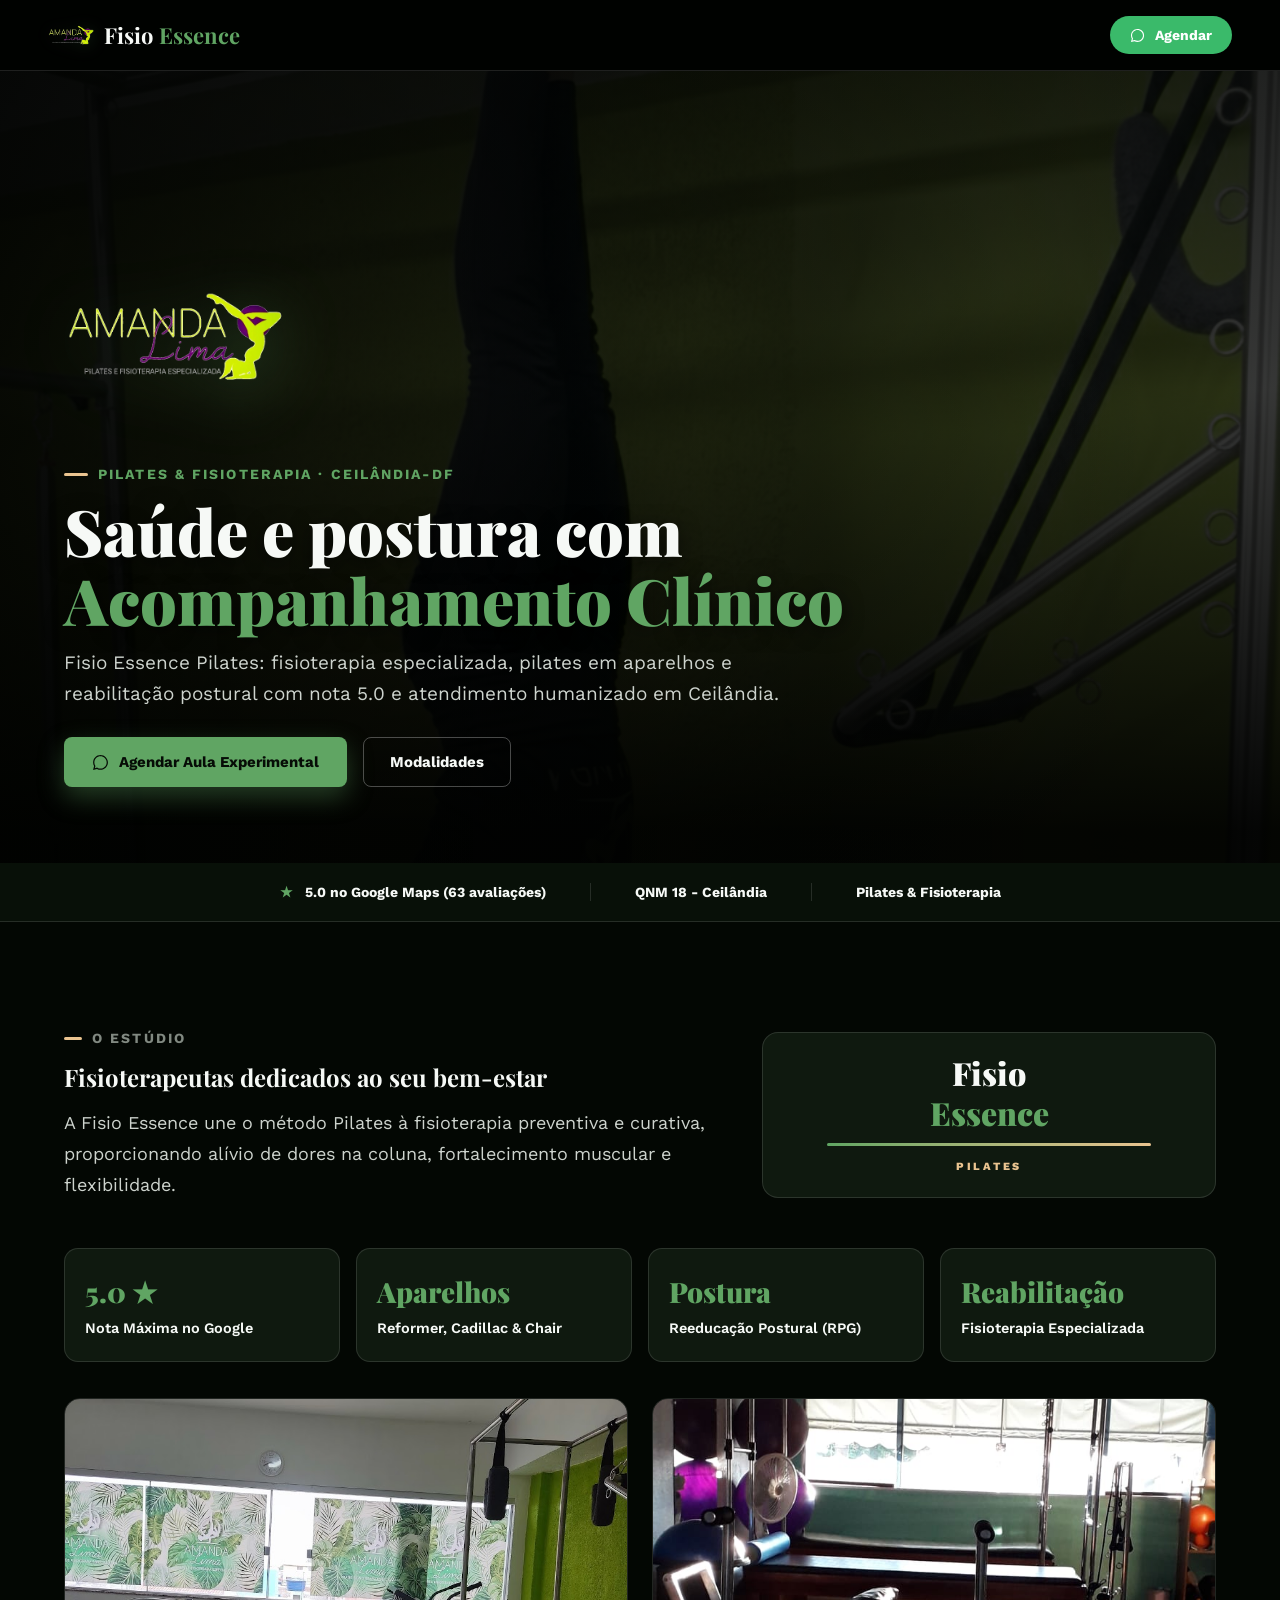
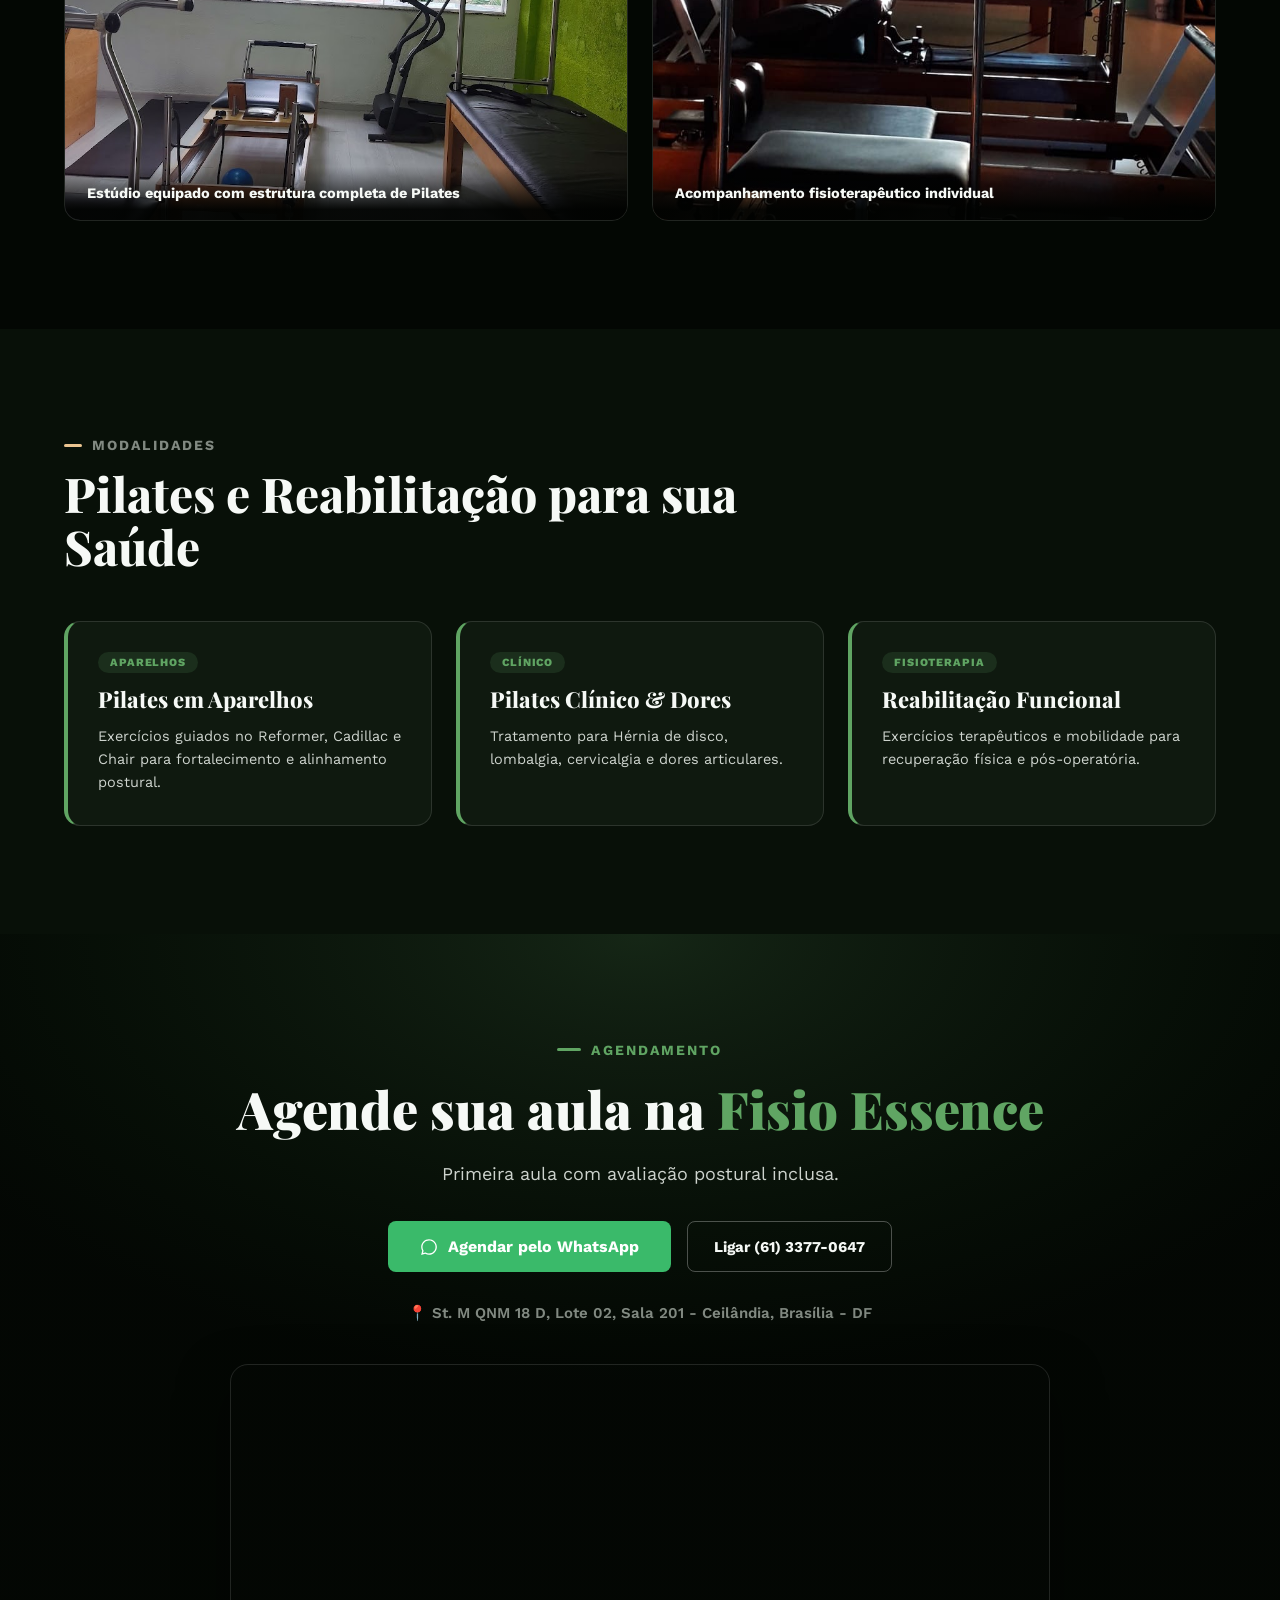
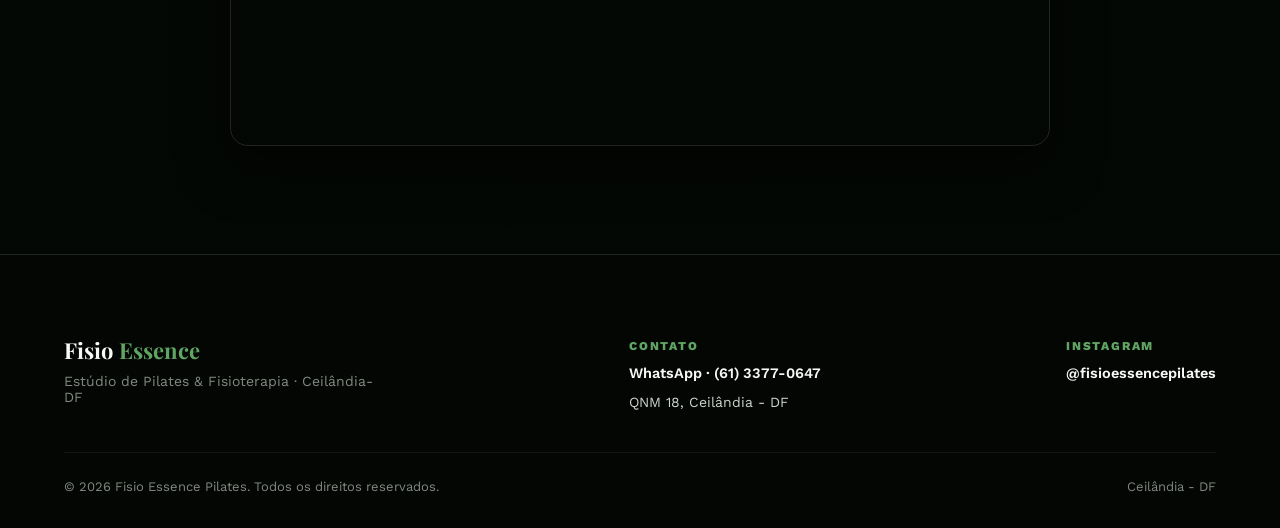
<file: index.html>
<!DOCTYPE html>
<html lang="pt-BR">
<head>
<meta charset="utf-8">
<meta name="viewport" content="width=device-width, initial-scale=1">
<title>Fisio Essence Pilates — Estúdio de Pilates em Ceilândia-DF</title>
<meta name="description" content="Fisio Essence Pilates: Pilates clínico, fisioterapia, reabilitação física e aulas em aparelhos no QNM 18 em Ceilândia-DF. Nota 5.0 com 63 avaliações.">
<link rel="preconnect" href="https://fonts.googleapis.com">
<link rel="preconnect" href="https://fonts.gstatic.com" crossorigin>
<link href="https://fonts.googleapis.com/css2?family=Playfair+Display:wght@700;800;900&family=Work+Sans:wght@400;500;600;700&display=swap" rel="stylesheet">
<link rel="stylesheet" href="style.css">
</head>
<body>

<header class="site-header">
  <div class="logo-brand-wrap">
    <img src="assets/img/logo.png" alt="Fisio Essence Pilates Logo" class="logo-brand-img">
    <div class="logo-mark"><span class="logo-w">Fisio</span><span class="logo-a">Essence</span></div>
  </div>
  <a href="https://wa.me/556133770647?text=Ol%C3%A1!%20Gostaria%20de%20agendar%20uma%20aula%20na%20Fisio%20Essence%20Pilates." class="btn btn-whatsapp" target="_blank" rel="noopener noreferrer">
    <svg width="15" height="15" viewBox="0 0 448 512" fill="none"><path d="M380.9 97.1C339 55.1 283.2 32 223.9 32c-122.4 0-222 99.6-222 222 0 39.1 10.2 77.3 29.6 111L0 480l117.7-30.9c32.4 17.7 68.9 27 106.1 27h.1c122.3 0 224.1-99.6 224.1-222 0-59.3-25.2-115-67.1-157zm-157 341.6c-33.2 0-65.7-8.9-94.1-25.7l-6.7-4-69.8 18.3L71 359.5l-4.4-7c-18.5-29.4-28.2-63.3-28.2-98.2 0-101.7 82.8-184.5 184.6-184.5 49.3 0 95.6 19.2 130.4 54.1 34.8 34.9 56.2 81.2 56.1 130.5 0 101.8-84.9 184.6-186.6 184.6z" fill="#fff"/></svg>
    Agendar
  </a>
</header>

<section class="hero">
  <img class="hero-bg" src="assets/img/photo_1.jpg" alt="Fisio Essence Pilates Ceilândia">
  <div class="hero-scrim"></div>
  <div class="hero-content">
    <img class="hero-logo" src="assets/img/logo.png" alt="Fisio Essence Pilates Logo">
    <div class="hero-heading">
      <span class="eyebrow"><span class="eyebrow-bar"></span>Pilates & Fisioterapia · Ceilândia-DF</span>
      <h1>Saúde e postura com <span class="text-accent">Acompanhamento Clínico</span></h1>
      <p class="lede">Fisio Essence Pilates: fisioterapia especializada, pilates em aparelhos e reabilitação postural com nota 5.0 e atendimento humanizado em Ceilândia.</p>
    </div>
    <div class="hero-actions">
      <a href="https://wa.me/556133770647?text=Ol%C3%A1!%20Quero%20agendar%20aula%20experimental." class="btn btn-primary" target="_blank" rel="noopener noreferrer">
        <svg width="17" height="17" viewBox="0 0 448 512" fill="none"><path d="M380.9 97.1C339 55.1 283.2 32 223.9 32c-122.4 0-222 99.6-222 222 0 39.1 10.2 77.3 29.6 111L0 480l117.7-30.9c32.4 17.7 68.9 27 106.1 27h.1c122.3 0 224.1-99.6 224.1-222 0-59.3-25.2-115-67.1-157zm-157 341.6c-33.2 0-65.7-8.9-94.1-25.7l-6.7-4-69.8 18.3L71 359.5l-4.4-7c-18.5-29.4-28.2-63.3-28.2-98.2 0-101.7 82.8-184.5 184.6-184.5 49.3 0 95.6 19.2 130.4 54.1 34.8 34.9 56.2 81.2 56.1 130.5 0 101.8-84.9 184.6-186.6 184.6z" fill="#060C06"/></svg>
        Agendar Aula Experimental
      </a>
      <a href="#modalidades" class="btn btn-ghost">Modalidades</a>
    </div>
  </div>
</section>

<div class="trust-strip">
  <span class="trust-item"><span class="text-accent">★</span>&nbsp;5.0 no Google Maps (63 avaliações)</span>
  <span class="trust-sep"></span>
  <span class="trust-item">QNM 18 - Ceilândia</span>
  <span class="trust-sep"></span>
  <span class="trust-item">Pilates & Fisioterapia</span>
</div>

<section id="sobre" class="section">
  <div class="about-head">
    <div class="about-copy">
      <span class="eyebrow eyebrow-muted"><span class="eyebrow-bar eyebrow-bar-sm"></span>O Estúdio</span>
      <h2>Fisioterapeutas dedicados ao seu bem-estar</h2>
      <p class="body-text">A Fisio Essence une o método Pilates à fisioterapia preventiva e curativa, proporcionando alívio de dores na coluna, fortalecimento muscular e flexibilidade.</p>
    </div>
    <div class="about-wordmark">
      <span class="ww ww-white">Fisio</span>
      <span class="ww ww-accent">Essence</span>
      <div class="ww-underline"><span></span></div>
      <span class="ww-sub">Pilates</span>
    </div>
  </div>
  <div class="highlight-grid">
    <div class="highlight-cell"><span class="highlight-n">5.0 ★</span><span class="highlight-text">Nota Máxima no Google</span></div>
    <div class="highlight-cell"><span class="highlight-n">Aparelhos</span><span class="highlight-text">Reformer, Cadillac & Chair</span></div>
    <div class="highlight-cell"><span class="highlight-n">Postura</span><span class="highlight-text">Reeducação Postural (RPG)</span></div>
    <div class="highlight-cell"><span class="highlight-n">Reabilitação</span><span class="highlight-text">Fisioterapia Especializada</span></div>
  </div>
  <div class="photo-grid-2">
    <figure class="photo-card">
      <img src="assets/img/photo_2.jpg" alt="Estúdio Fisio Essence Pilates">
      <figcaption>Estúdio equipado com estrutura completa de Pilates</figcaption>
    </figure>
    <figure class="photo-card">
      <img src="assets/img/photo_3.jpg" alt="Aula de Pilates em Ceilândia">
      <figcaption>Acompanhamento fisioterapêutico individual</figcaption>
    </figure>
  </div>
</section>

<section id="modalidades" class="section section-elev">
  <div class="section-head">
    <span class="eyebrow eyebrow-muted"><span class="eyebrow-bar eyebrow-bar-sm"></span>Modalidades</span>
    <h2>Pilates e Reabilitação para sua Saúde</h2>
  </div>
  <div class="service-cards-grid">
    <article class="service-card">
      <span class="tag-badge tag-accent">Aparelhos</span>
      <h3>Pilates em Aparelhos</h3>
      <p>Exercícios guiados no Reformer, Cadillac e Chair para fortalecimento e alinhamento postural.</p>
    </article>
    <article class="service-card">
      <span class="tag-badge tag-accent">Clínico</span>
      <h3>Pilates Clínico & Dores</h3>
      <p>Tratamento para Hérnia de disco, lombalgia, cervicalgia e dores articulares.</p>
    </article>
    <article class="service-card">
      <span class="tag-badge tag-accent">Fisioterapia</span>
      <h3>Reabilitação Funcional</h3>
      <p>Exercícios terapêuticos e mobilidade para recuperação física e pós-operatória.</p>
    </article>
  </div>
</section>

<section id="contato" class="section section-cta">
  <div class="cta-inner">
    <span class="eyebrow" style="color:var(--sage)"><span class="eyebrow-bar" style="background:var(--sage)"></span>Agendamento</span>
    <h2>Agende sua aula na <span class="text-accent">Fisio Essence</span></h2>
    <p class="body-text">Primeira aula com avaliação postural inclusa.</p>
    <div style="display:flex;flex-wrap:wrap;gap:16px;justify-content:center;margin-top:10px">
      <a href="https://wa.me/556133770647?text=Ol%C3%A1!%20Quero%20agendar%20aula%20experimental." class="btn btn-whatsapp" target="_blank" rel="noopener noreferrer" style="font-size:16px;padding:16px 32px;border-radius:8px">
        <svg width="18" height="18" viewBox="0 0 448 512" fill="none"><path d="M380.9 97.1C339 55.1 283.2 32 223.9 32c-122.4 0-222 99.6-222 222 0 39.1 10.2 77.3 29.6 111L0 480l117.7-30.9c32.4 17.7 68.9 27 106.1 27h.1c122.3 0 224.1-99.6 224.1-222 0-59.3-25.2-115-67.1-157zm-157 341.6c-33.2 0-65.7-8.9-94.1-25.7l-6.7-4-69.8 18.3L71 359.5l-4.4-7c-18.5-29.4-28.2-63.3-28.2-98.2 0-101.7 82.8-184.5 184.6-184.5 49.3 0 95.6 19.2 130.4 54.1 34.8 34.9 56.2 81.2 56.1 130.5 0 101.8-84.9 184.6-186.6 184.6z" fill="#fff"/></svg>
        Agendar pelo WhatsApp
      </a>
      <a href="tel:556133770647" class="btn btn-ghost">Ligar (61) 3377-0647</a>
    </div>
    <p class="cta-address">📍 St. M QNM 18 D, Lote 02, Sala 201 - Ceilândia, Brasília - DF</p>
    <div class="map-embed">
      <iframe src="https://www.google.com/maps/embed?pb=!1m18!1m12!1m3!1d30000!2d-48.11!3d-15.82!2m3!1f0!2f0!3f0!3m2!1i1024!2i768!4f13.1!3m3!1m2!1s0x0%3A0x0!2zMTXCsDQ5JzEyLjAiUyA0N8KwMDYnMDAuMCJX!5e0!3m2!1spt-BR!2sbr!4v1700000000000!5m2!1spt-BR!2sbr" title="Localização Fisio Essence Pilates" loading="lazy"></iframe>
    </div>
  </div>
</section>

<footer class="site-footer">
  <div class="footer-top">
    <div class="footer-brand">
      <div class="logo-mark"><span class="logo-w">Fisio</span><span class="logo-a">Essence</span></div>
      <span class="footer-tagline">Estúdio de Pilates & Fisioterapia · Ceilândia-DF</span>
    </div>
    <div class="footer-col">
      <span class="footer-heading">Contato</span>
      <a href="https://wa.me/556133770647" class="footer-link" target="_blank" rel="noopener noreferrer">WhatsApp · (61) 3377-0647</a>
      <span class="footer-static">QNM 18, Ceilândia - DF</span>
    </div>
    <div class="footer-col">
      <span class="footer-heading">Instagram</span>
      <a href="https://www.instagram.com/fisioessencepilates" target="_blank" rel="noopener noreferrer" class="footer-link">@fisioessencepilates</a>
    </div>
  </div>
  <div class="footer-bottom">
    <span>© 2026 Fisio Essence Pilates. Todos os direitos reservados.</span>
    <span>Ceilândia - DF</span>
  </div>
</footer>

<script src="script.js"></script>
</body>
</html>
</file>
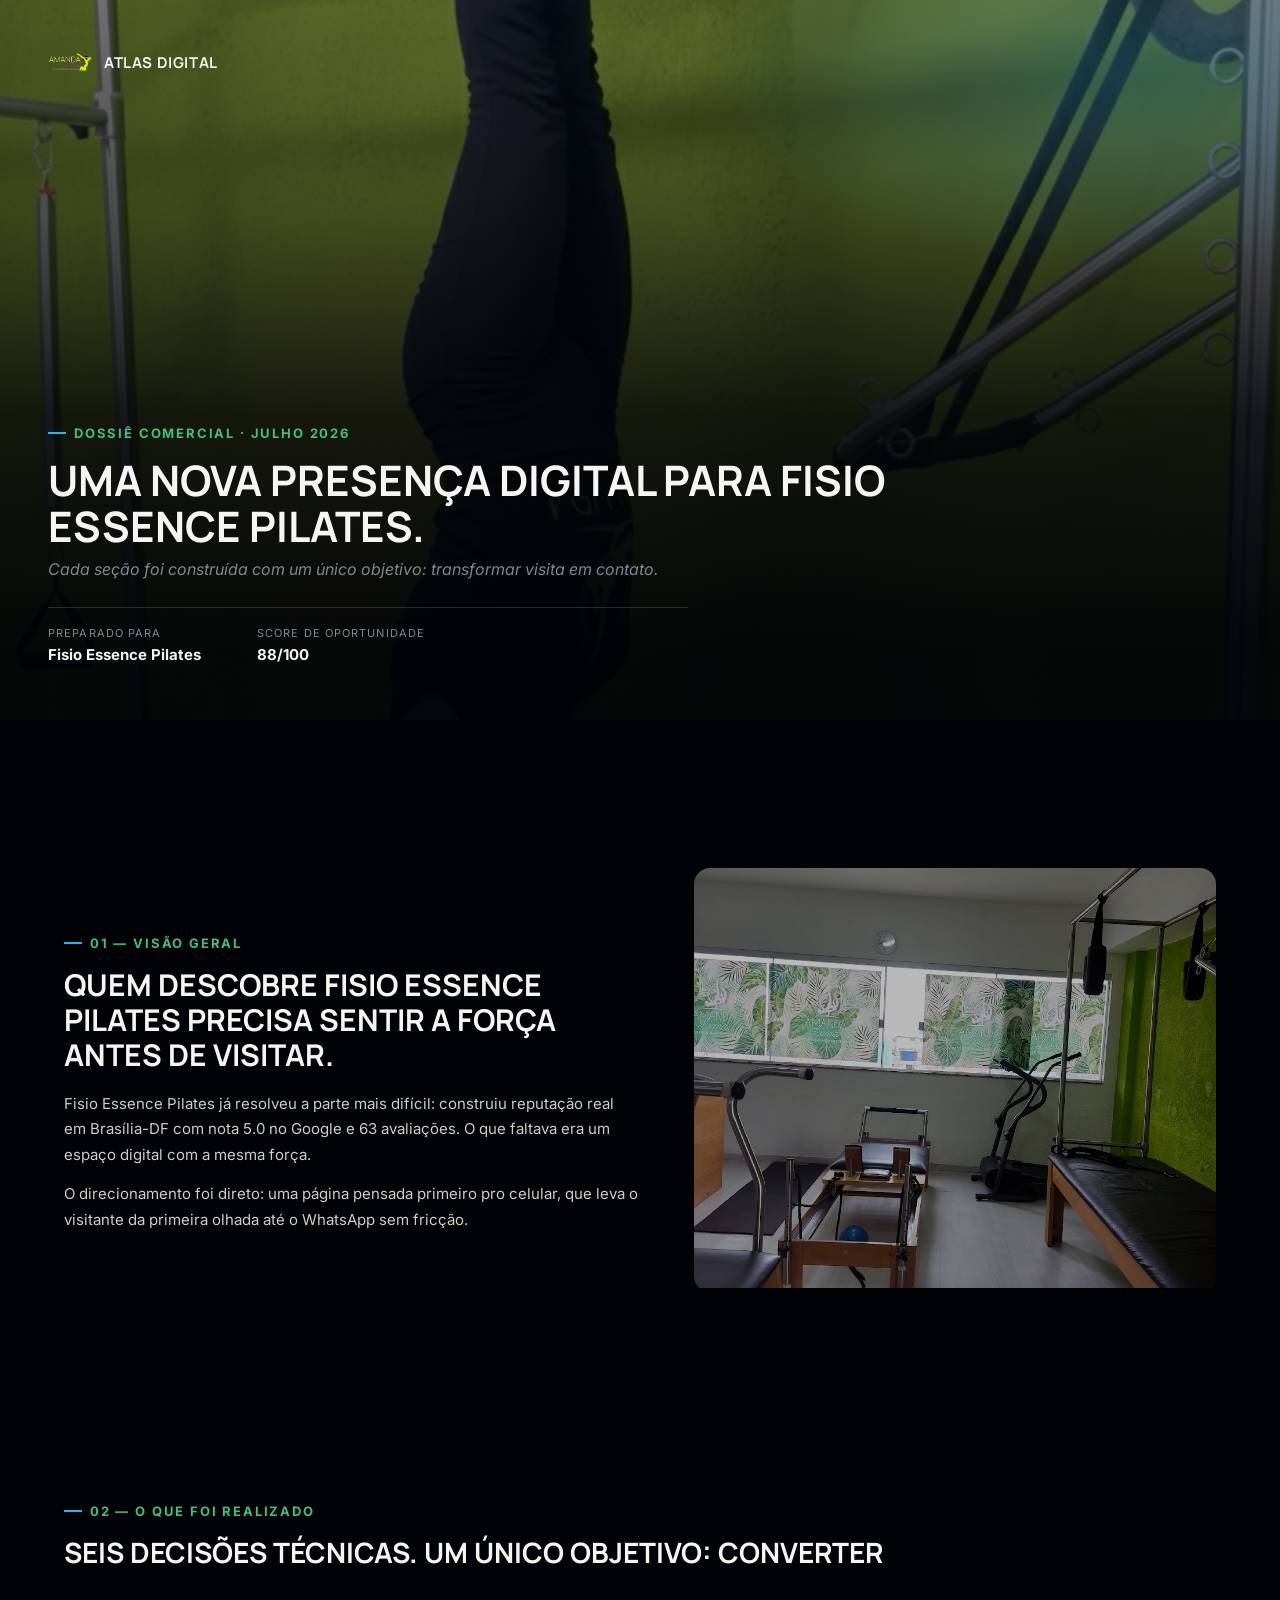
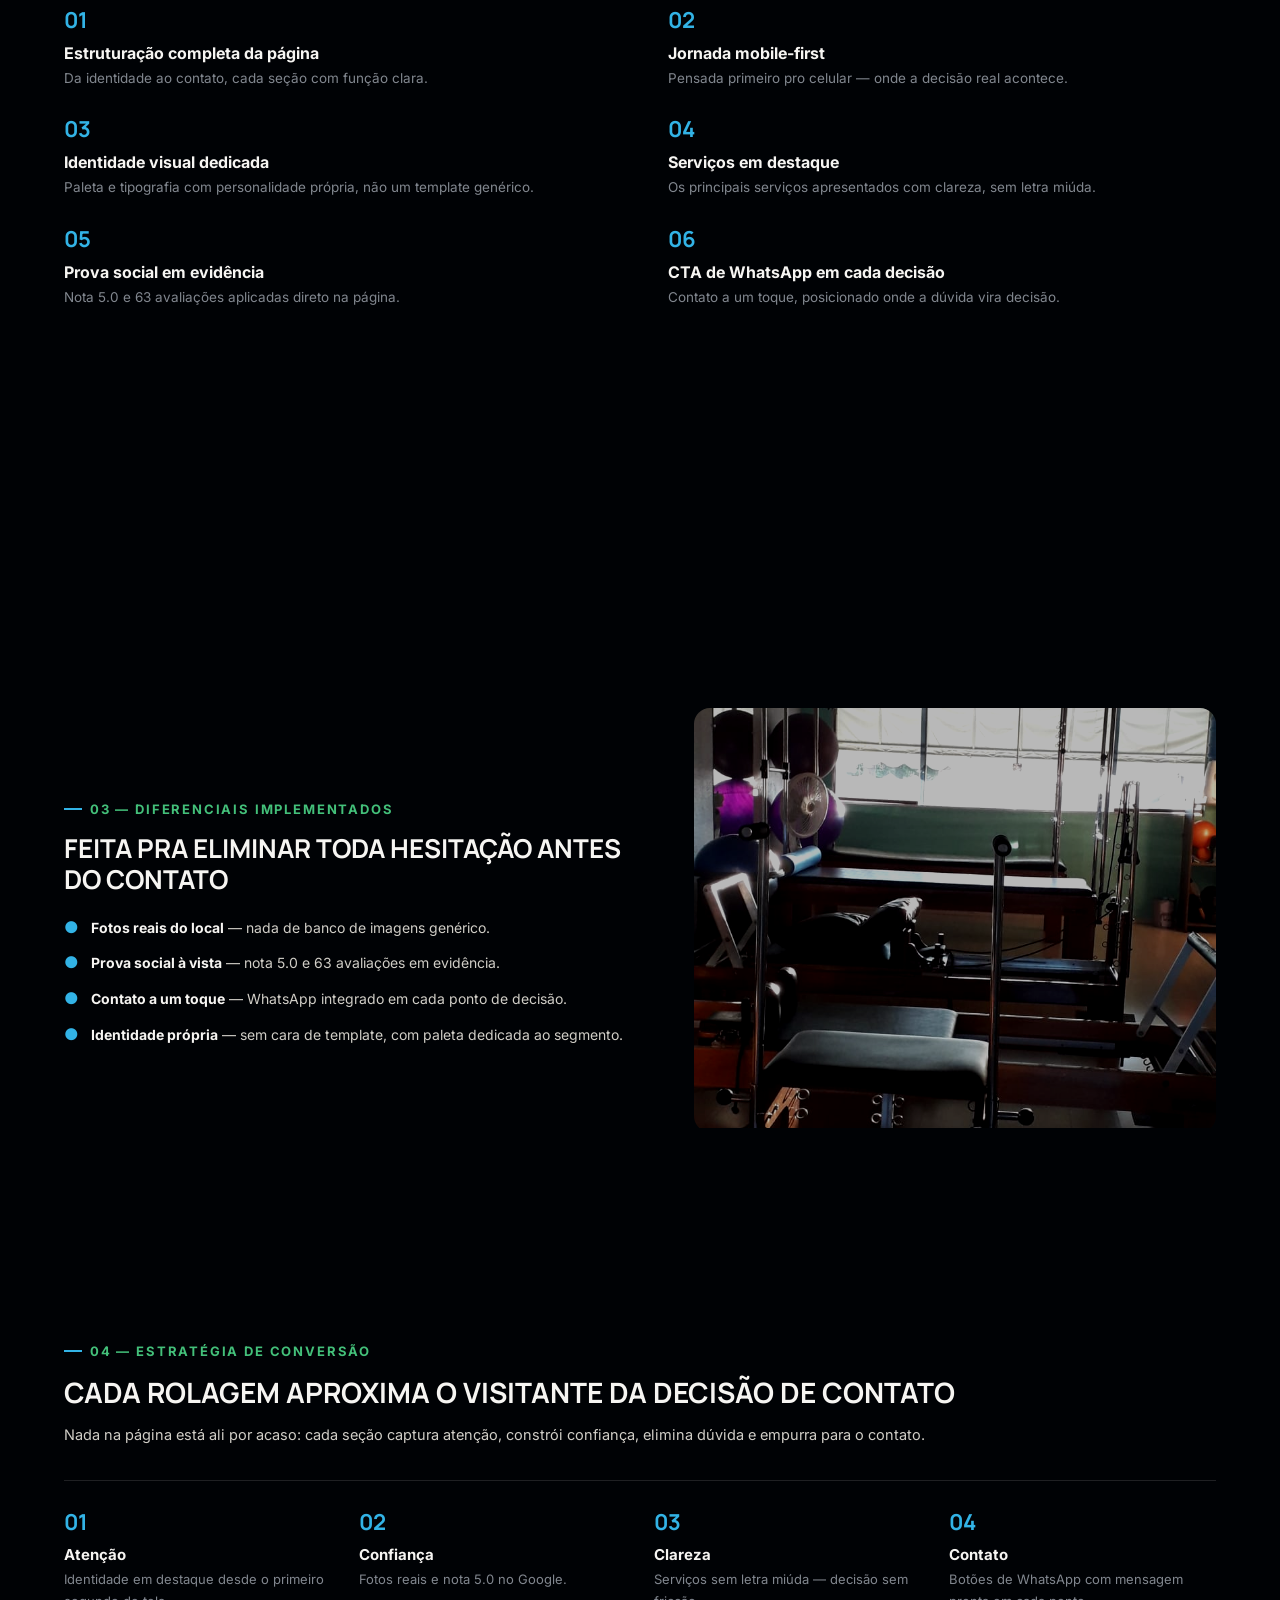
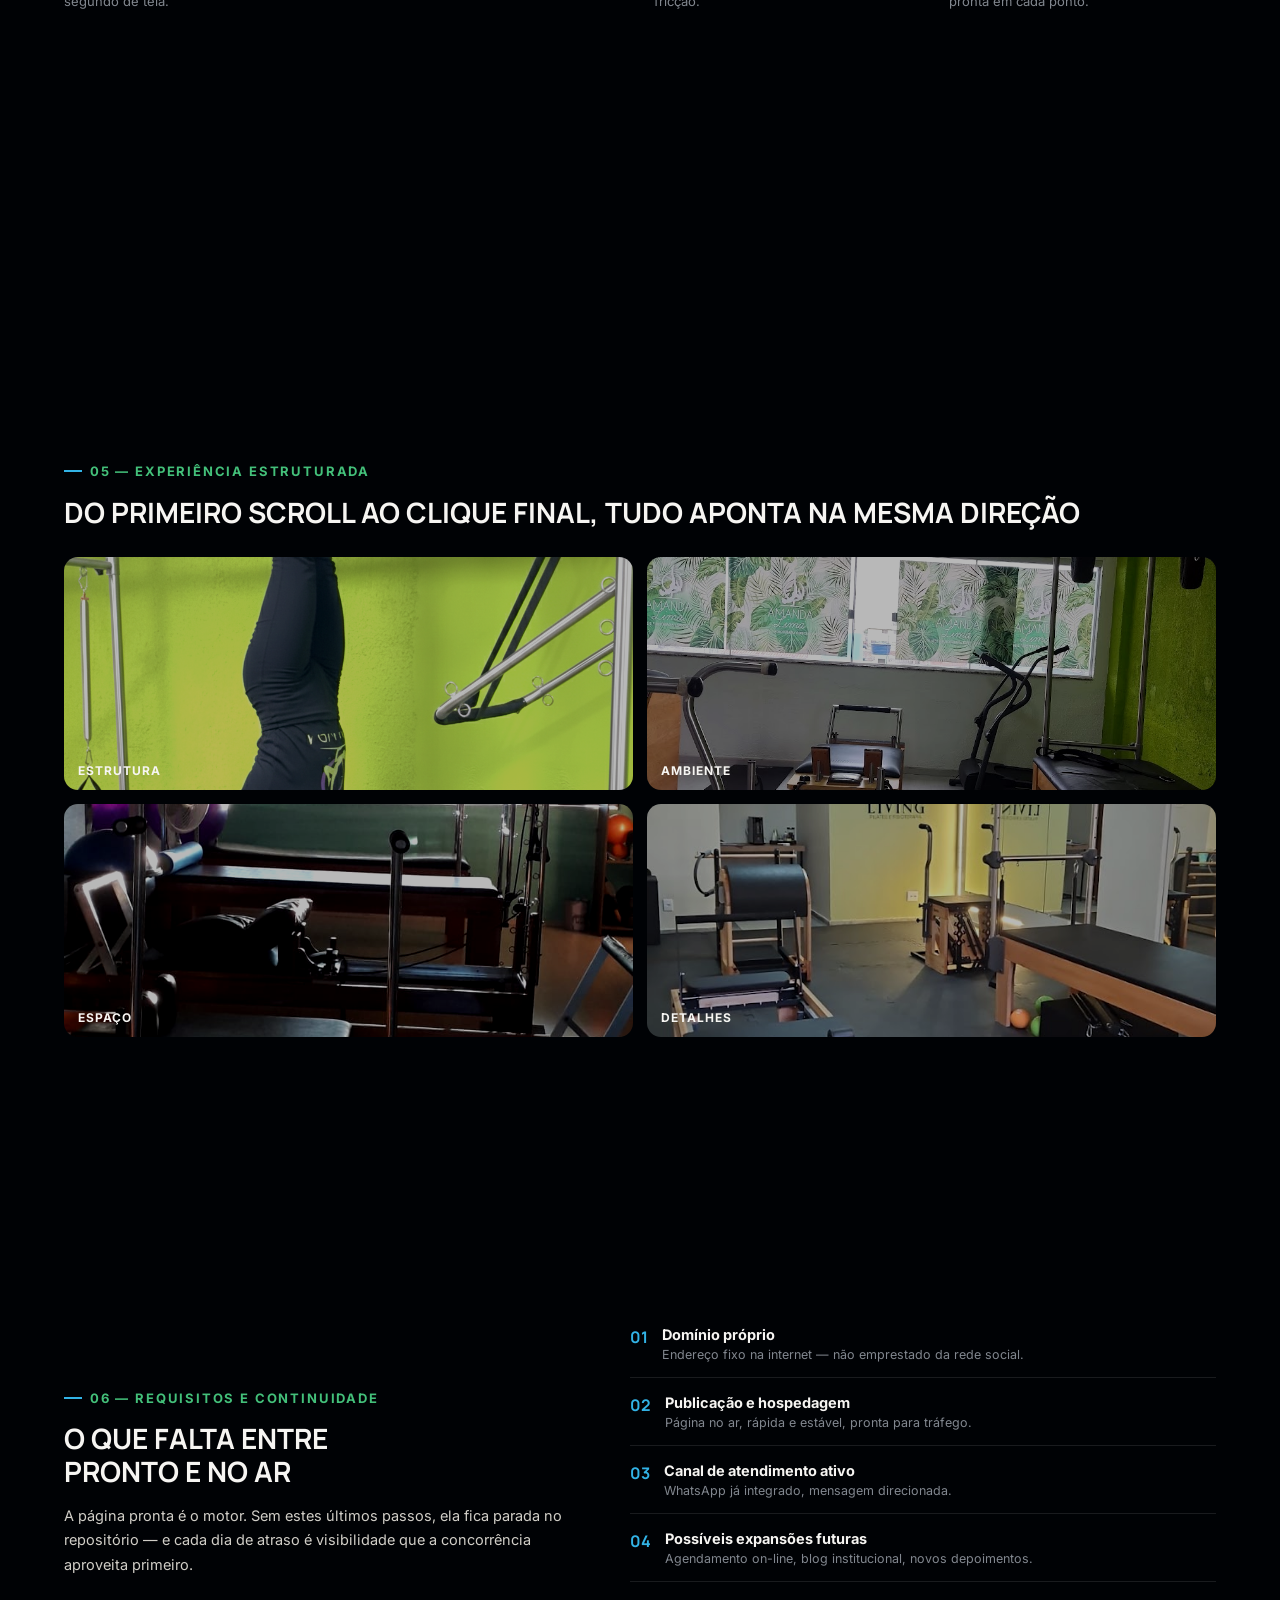
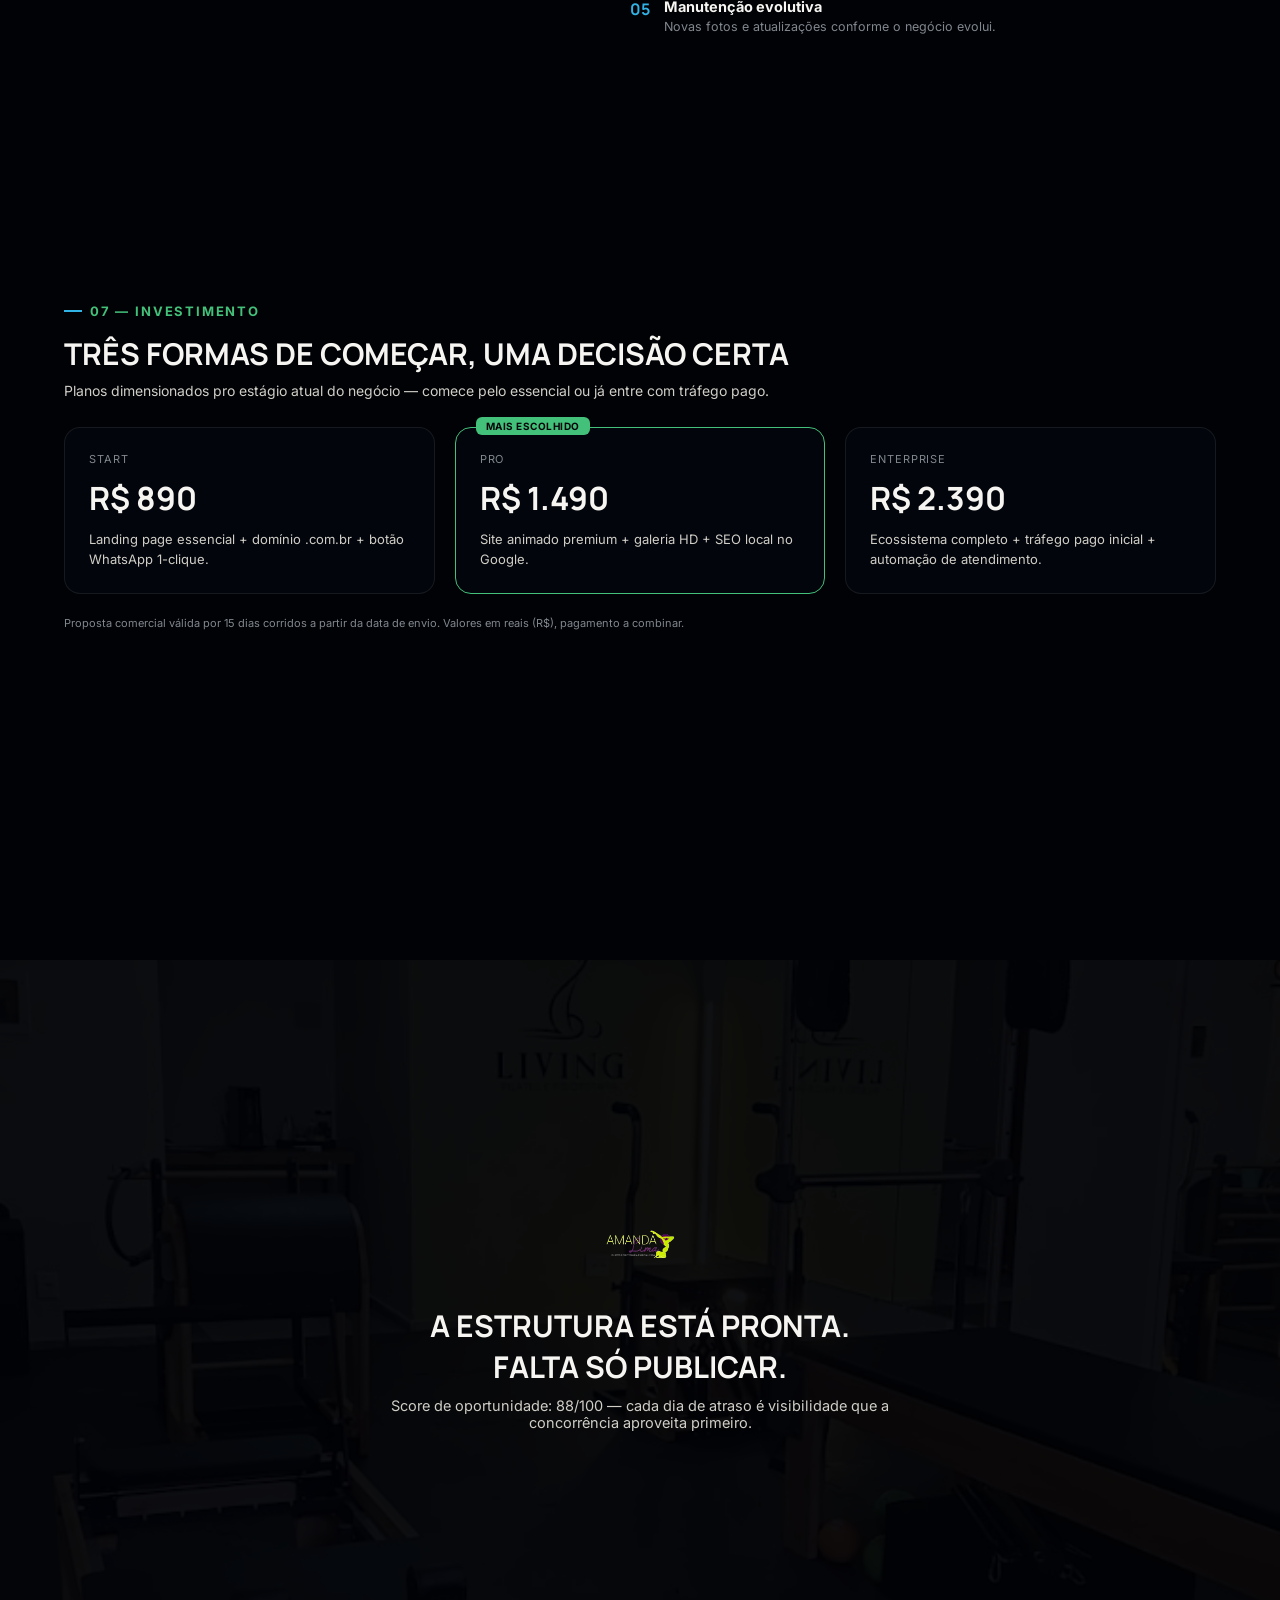
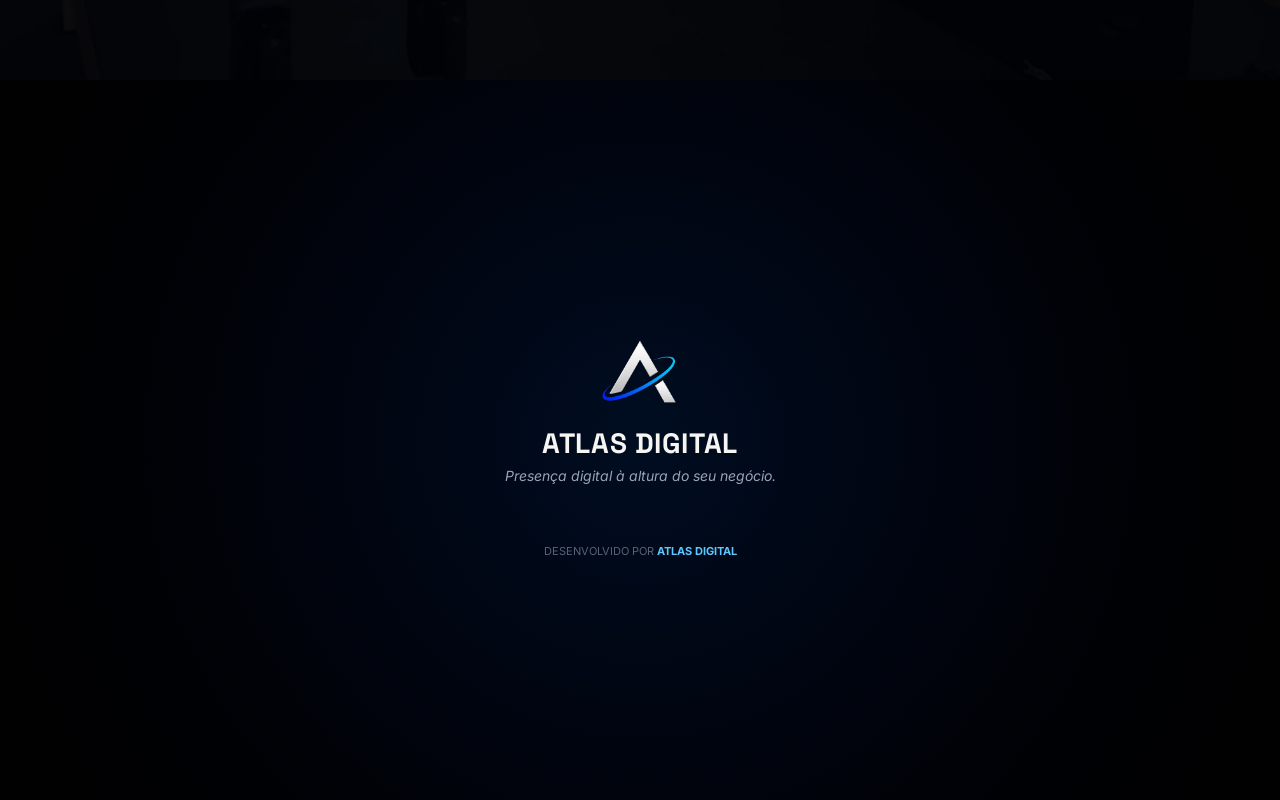
<file: presentation/deck.html>
<!DOCTYPE html>
<html lang="pt-BR">
<head>
<meta charset="utf-8">
<title>Dossiê — Fisio Essence Pilates</title>
<link rel="preconnect" href="https://fonts.googleapis.com">
<link rel="preconnect" href="https://fonts.gstatic.com" crossorigin>
<link href="https://fonts.googleapis.com/css2?family=Manrope:wght@700;800&family=Inter:wght@400;500;600;700&family=Space+Grotesk:wght@700&display=swap" rel="stylesheet">
<style>
  * { box-sizing:border-box; margin:0; padding:0; }
  body { background:oklch(0.08 0.02 255); font-family:'Inter', sans-serif; }
  .disp { font-family:'Manrope', sans-serif; font-weight:700; }
  .slide { width:1280px; height:720px; position:relative; overflow:hidden; background:oklch(0.08 0.02 255); color:oklch(0.97 0.004 90); }
  .eyebrow { display:inline-flex; align-items:center; gap:8px; font-weight:700; letter-spacing:.14em; font-size:13px; color:oklch(0.72 0.15 155); text-transform:uppercase; }
  .eyebrow::before { content:''; width:18px; height:2px; background:oklch(0.72 0.13 230); display:inline-block; }
  .photo-treat { filter: grayscale(.08) contrast(1.1) brightness(.72); }
  .num { font-family:'Manrope', sans-serif; font-weight:700; color:oklch(0.72 0.13 230); font-size:22px; }
  .panel { background:oklch(0.11 0.02 255); border:1px solid oklch(1 0 0 / 8%); border-radius:16px; }
  .muted { color: oklch(0.62 0.014 255); }
  .ink { color: oklch(0.85 0.01 90); }
</style>
</head>
<body>

<!-- SLIDE 0 — CAPA -->
<section class="slide">
  <img src="../assets/img/photo_1.jpg" class="photo-treat" style="position:absolute;inset:0;width:100%;height:100%;object-fit:cover;">
  <div style="position:absolute;inset:0;background:linear-gradient(0deg,oklch(0.08 0.02 255 / .97) 10%,oklch(0.08 0.02 255 / .88) 42%,oklch(0.08 0.02 255 / .6) 70%,oklch(0.08 0.02 255 / .4) 100%);"></div>
  <div style="position:absolute;inset:0;background:radial-gradient(ellipse 50% 40% at 90% 10%,oklch(0.72 0.13 230 / .25),transparent 70%);"></div>
  <div style="position:absolute;top:40px;left:48px;display:flex;align-items:center;gap:12px;">
    <img src="../assets/img/logo.png" style="height:44px;border-radius:50%;">
    <span style="font-family:'Manrope', sans-serif;font-weight:700;font-size:15px;text-transform:uppercase;letter-spacing:.04em;">Atlas Digital</span>
  </div>
  <div style="position:absolute;left:48px;right:48px;bottom:56px;">
    <span class="eyebrow">Dossiê Comercial · Julho 2026</span>
    <h1 class="disp" style="font-size:42px;line-height:1.1;text-transform:uppercase;margin:16px 0 10px;max-width:860px;">Uma nova presença digital para Fisio Essence Pilates.</h1>
    <p style="font-style:italic;font-size:16px;max-width:640px;margin-bottom:28px;" class="muted">Cada seção foi construída com um único objetivo: transformar visita em contato.</p>
    <div style="display:flex;gap:56px;padding-top:18px;border-top:1px solid oklch(1 0 0 / 15%);max-width:640px;">
      <div><span style="font-size:11px;letter-spacing:.1em;text-transform:uppercase;display:block;margin-bottom:4px;" class="muted">Preparado para</span><strong style="font-size:15px;">Fisio Essence Pilates</strong></div>
      <div><span style="font-size:11px;letter-spacing:.1em;text-transform:uppercase;display:block;margin-bottom:4px;" class="muted">Score de Oportunidade</span><strong style="font-size:15px;">88/100</strong></div>
    </div>
  </div>
</section>

<!-- SLIDE 1 — VISÃO GERAL -->
<section class="slide" style="display:flex;align-items:center;padding:0 64px;gap:56px;">
  <div style="flex:1.1;">
    <span class="eyebrow">01 — Visão Geral</span>
    <h2 class="disp" style="font-size:30px;text-transform:uppercase;line-height:1.18;margin:16px 0 18px;">Quem descobre Fisio Essence Pilates precisa sentir a força antes de visitar.</h2>
    <p style="font-size:15px;line-height:1.7;margin-bottom:14px;" class="ink">Fisio Essence Pilates já resolveu a parte mais difícil: construiu reputação real em Brasília-DF com nota 5.0 no Google e 63 avaliações. O que faltava era um espaço digital com a mesma força.</p>
    <p style="font-size:15px;line-height:1.7;" class="ink">O direcionamento foi direto: uma página pensada primeiro pro celular, que leva o visitante da primeira olhada até o WhatsApp sem fricção.</p>
  </div>
  <div style="flex:1;border-radius:16px;overflow:hidden;">
    <img src="../assets/img/photo_2.jpg" class="photo-treat" style="width:100%;height:420px;object-fit:cover;">
  </div>
</section>

<!-- SLIDE 2 — O QUE FOI REALIZADO -->
<section class="slide" style="padding:56px 64px;">
  <span class="eyebrow">02 — O que foi realizado</span>
  <h2 class="disp" style="font-size:28px;text-transform:uppercase;margin:14px 0 34px;">Seis decisões técnicas. Um único objetivo: converter</h2>
  <div style="display:grid;grid-template-columns:1fr 1fr;column-gap:56px;row-gap:26px;">
    <div><span class="num">01</span><strong style="display:block;font-size:16px;margin:8px 0 4px;">Estruturação completa da página</strong><span style="font-size:13.5px;line-height:1.5;" class="muted">Da identidade ao contato, cada seção com função clara.</span></div>
    <div><span class="num">02</span><strong style="display:block;font-size:16px;margin:8px 0 4px;">Jornada mobile-first</strong><span style="font-size:13.5px;line-height:1.5;" class="muted">Pensada primeiro pro celular — onde a decisão real acontece.</span></div>
    <div><span class="num">03</span><strong style="display:block;font-size:16px;margin:8px 0 4px;">Identidade visual dedicada</strong><span style="font-size:13.5px;line-height:1.5;" class="muted">Paleta e tipografia com personalidade própria, não um template genérico.</span></div>
    <div><span class="num">04</span><strong style="display:block;font-size:16px;margin:8px 0 4px;">Serviços em destaque</strong><span style="font-size:13.5px;line-height:1.5;" class="muted">Os principais serviços apresentados com clareza, sem letra miúda.</span></div>
    <div><span class="num">05</span><strong style="display:block;font-size:16px;margin:8px 0 4px;">Prova social em evidência</strong><span style="font-size:13.5px;line-height:1.5;" class="muted">Nota 5.0 e 63 avaliações aplicadas direto na página.</span></div>
    <div><span class="num">06</span><strong style="display:block;font-size:16px;margin:8px 0 4px;">CTA de WhatsApp em cada decisão</strong><span style="font-size:13.5px;line-height:1.5;" class="muted">Contato a um toque, posicionado onde a dúvida vira decisão.</span></div>
  </div>
</section>

<!-- SLIDE 3 — DIFERENCIAIS -->
<section class="slide" style="display:flex;align-items:center;padding:0 64px;gap:56px;">
  <div style="flex:1.1;">
    <span class="eyebrow">03 — Diferenciais implementados</span>
    <h2 class="disp" style="font-size:26px;text-transform:uppercase;line-height:1.18;margin:16px 0 22px;">Feita pra eliminar toda hesitação antes do contato</h2>
    <div style="display:flex;flex-direction:column;gap:14px;">
      <div style="display:flex;gap:12px;"><span style="color:oklch(0.72 0.13 230);">●</span><span style="font-size:14px;line-height:1.55;" class="ink"><strong style="color:oklch(0.97 0.004 90);">Fotos reais do local</strong> — nada de banco de imagens genérico.</span></div>
      <div style="display:flex;gap:12px;"><span style="color:oklch(0.72 0.13 230);">●</span><span style="font-size:14px;line-height:1.55;" class="ink"><strong style="color:oklch(0.97 0.004 90);">Prova social à vista</strong> — nota 5.0 e 63 avaliações em evidência.</span></div>
      <div style="display:flex;gap:12px;"><span style="color:oklch(0.72 0.13 230);">●</span><span style="font-size:14px;line-height:1.55;" class="ink"><strong style="color:oklch(0.97 0.004 90);">Contato a um toque</strong> — WhatsApp integrado em cada ponto de decisão.</span></div>
      <div style="display:flex;gap:12px;"><span style="color:oklch(0.72 0.13 230);">●</span><span style="font-size:14px;line-height:1.55;" class="ink"><strong style="color:oklch(0.97 0.004 90);">Identidade própria</strong> — sem cara de template, com paleta dedicada ao segmento.</span></div>
    </div>
  </div>
  <div style="flex:1;border-radius:16px;overflow:hidden;">
    <img src="../assets/img/photo_3.jpg" class="photo-treat" style="width:100%;height:420px;object-fit:cover;">
  </div>
</section>

<!-- SLIDE 4 — ESTRATÉGIA DE CONVERSÃO -->
<section class="slide" style="padding:56px 64px;">
  <span class="eyebrow">04 — Estratégia de conversão</span>
  <h2 class="disp" style="font-size:28px;text-transform:uppercase;margin:14px 0 12px;">Cada rolagem aproxima o visitante da decisão de contato</h2>
  <p style="font-size:14.5px;line-height:1.6;max-width:920px;margin-bottom:34px;" class="ink">Nada na página está ali por acaso: cada seção captura atenção, constrói confiança, elimina dúvida e empurra para o contato.</p>
  <div style="display:grid;grid-template-columns:repeat(4,1fr);gap:28px;border-top:1px solid oklch(1 0 0 / 12%);padding-top:26px;">
    <div><span class="num">01</span><strong style="display:block;font-size:15px;margin:8px 0 4px;">Atenção</strong><span style="font-size:13px;line-height:1.5;" class="muted">Identidade em destaque desde o primeiro segundo de tela.</span></div>
    <div><span class="num">02</span><strong style="display:block;font-size:15px;margin:8px 0 4px;">Confiança</strong><span style="font-size:13px;line-height:1.5;" class="muted">Fotos reais e nota 5.0 no Google.</span></div>
    <div><span class="num">03</span><strong style="display:block;font-size:15px;margin:8px 0 4px;">Clareza</strong><span style="font-size:13px;line-height:1.5;" class="muted">Serviços sem letra miúda — decisão sem fricção.</span></div>
    <div><span class="num">04</span><strong style="display:block;font-size:15px;margin:8px 0 4px;">Contato</strong><span style="font-size:13px;line-height:1.5;" class="muted">Botões de WhatsApp com mensagem pronta em cada ponto.</span></div>
  </div>
</section>

<!-- SLIDE 5 — EXPERIÊNCIA ESTRUTURADA -->
<section class="slide" style="padding:56px 64px;">
  <span class="eyebrow">05 — Experiência estruturada</span>
  <h2 class="disp" style="font-size:28px;text-transform:uppercase;margin:14px 0 26px;">Do primeiro scroll ao clique final, tudo aponta na mesma direção</h2>
  <div style="display:grid;grid-template-columns:1fr 1fr;grid-template-rows:1fr 1fr;gap:14px;height:480px;">
    <div style="position:relative;border-radius:14px;overflow:hidden;"><img src="../assets/img/photo_1.jpg" class="photo-treat" style="width:100%;height:100%;object-fit:cover;object-position:center;"><span style="position:absolute;left:14px;bottom:12px;font-size:12px;font-weight:700;letter-spacing:.08em;text-transform:uppercase;">Estrutura</span></div>
    <div style="position:relative;border-radius:14px;overflow:hidden;"><img src="../assets/img/photo_2.jpg" class="photo-treat" style="width:100%;height:100%;object-fit:cover;object-position:center;"><span style="position:absolute;left:14px;bottom:12px;font-size:12px;font-weight:700;letter-spacing:.08em;text-transform:uppercase;">Ambiente</span></div>
    <div style="position:relative;border-radius:14px;overflow:hidden;"><img src="../assets/img/photo_3.jpg" class="photo-treat" style="width:100%;height:100%;object-fit:cover;object-position:center;"><span style="position:absolute;left:14px;bottom:12px;font-size:12px;font-weight:700;letter-spacing:.08em;text-transform:uppercase;">Espaço</span></div>
    <div style="position:relative;border-radius:14px;overflow:hidden;"><img src="../assets/img/photo_4.jpg" class="photo-treat" style="width:100%;height:100%;object-fit:cover;object-position:center;"><span style="position:absolute;left:14px;bottom:12px;font-size:12px;font-weight:700;letter-spacing:.08em;text-transform:uppercase;">Detalhes</span></div>
  </div>
</section>

<!-- SLIDE 6 — REQUISITOS E CONTINUIDADE -->
<section class="slide" style="display:flex;align-items:center;padding:0 64px;gap:56px;">
  <div style="flex:1;">
    <span class="eyebrow">06 — Requisitos e continuidade</span>
    <h2 class="disp" style="font-size:28px;text-transform:uppercase;line-height:1.18;margin:16px 0 16px;">O que falta entre<br>pronto e no ar</h2>
    <p style="font-size:14.5px;line-height:1.7;" class="ink">A página pronta é o motor. Sem estes últimos passos, ela fica parada no repositório — e cada dia de atraso é visibilidade que a concorrência aproveita primeiro.</p>
  </div>
  <div style="flex:1.15;display:flex;flex-direction:column;gap:16px;">
    <div style="display:flex;gap:14px;border-bottom:1px solid oklch(1 0 0 / 10%);padding-bottom:14px;"><span class="num" style="font-size:16px;">01</span><div><strong style="display:block;font-size:14.5px;">Domínio próprio</strong><span style="font-size:12.5px;" class="muted">Endereço fixo na internet — não emprestado da rede social.</span></div></div>
    <div style="display:flex;gap:14px;border-bottom:1px solid oklch(1 0 0 / 10%);padding-bottom:14px;"><span class="num" style="font-size:16px;">02</span><div><strong style="display:block;font-size:14.5px;">Publicação e hospedagem</strong><span style="font-size:12.5px;" class="muted">Página no ar, rápida e estável, pronta para tráfego.</span></div></div>
    <div style="display:flex;gap:14px;border-bottom:1px solid oklch(1 0 0 / 10%);padding-bottom:14px;"><span class="num" style="font-size:16px;">03</span><div><strong style="display:block;font-size:14.5px;">Canal de atendimento ativo</strong><span style="font-size:12.5px;" class="muted">WhatsApp já integrado, mensagem direcionada.</span></div></div>
    <div style="display:flex;gap:14px;border-bottom:1px solid oklch(1 0 0 / 10%);padding-bottom:14px;"><span class="num" style="font-size:16px;">04</span><div><strong style="display:block;font-size:14.5px;">Possíveis expansões futuras</strong><span style="font-size:12.5px;" class="muted">Agendamento on-line, blog institucional, novos depoimentos.</span></div></div>
    <div style="display:flex;gap:14px;"><span class="num" style="font-size:16px;">05</span><div><strong style="display:block;font-size:14.5px;">Manutenção evolutiva</strong><span style="font-size:12.5px;" class="muted">Novas fotos e atualizações conforme o negócio evolui.</span></div></div>
  </div>
</section>

<!-- SLIDE 7 — INVESTIMENTO (ATLAS) -->
<section class="slide" style="padding:56px 64px;">
  <span class="eyebrow">07 — Investimento</span>
  <h2 class="disp" style="font-size:30px;text-transform:uppercase;margin:14px 0 8px;">Três formas de começar, uma decisão certa</h2>
  <p style="font-size:14px;max-width:820px;margin-bottom:28px;" class="ink">Planos dimensionados pro estágio atual do negócio — comece pelo essencial ou já entre com tráfego pago.</p>
  <div style="display:grid;grid-template-columns:repeat(3,1fr);gap:20px;">
    <div class="panel" style="padding:24px;display:flex;flex-direction:column;gap:10px;">
      <span style="font-size:11px;letter-spacing:.08em;text-transform:uppercase;" class="muted">Start</span>
      <strong class="disp" style="font-size:32px;">R$ 890</strong>
      <span style="font-size:13px;line-height:1.5;" class="ink">Landing page essencial + domínio .com.br + botão WhatsApp 1-clique.</span>
    </div>
    <div class="panel" style="padding:24px;display:flex;flex-direction:column;gap:10px;border:1.5px solid oklch(0.72 0.15 155);position:relative;">
      <span style="position:absolute;top:-11px;left:20px;background:oklch(0.72 0.15 155);color:#06060a;font-size:10px;font-weight:700;letter-spacing:.05em;padding:3px 10px;border-radius:6px;text-transform:uppercase;">Mais escolhido</span>
      <span style="font-size:11px;letter-spacing:.08em;text-transform:uppercase;" class="muted">Pro</span>
      <strong class="disp" style="font-size:32px;">R$ 1.490</strong>
      <span style="font-size:13px;line-height:1.5;" class="ink">Site animado premium + galeria HD + SEO local no Google.</span>
    </div>
    <div class="panel" style="padding:24px;display:flex;flex-direction:column;gap:10px;">
      <span style="font-size:11px;letter-spacing:.08em;text-transform:uppercase;" class="muted">Enterprise</span>
      <strong class="disp" style="font-size:32px;">R$ 2.390</strong>
      <span style="font-size:13px;line-height:1.5;" class="ink">Ecossistema completo + tráfego pago inicial + automação de atendimento.</span>
    </div>
  </div>
  <p style="font-size:11px;margin-top:22px;" class="muted">Proposta comercial válida por 15 dias corridos a partir da data de envio. Valores em reais (R$), pagamento a combinar.</p>
</section>

<!-- SLIDE 8 — CLOSING -->
<section class="slide" style="position:relative;display:flex;align-items:center;justify-content:center;text-align:center;">
  <img src="../assets/img/photo_4.jpg" class="photo-treat" style="position:absolute;inset:0;width:100%;height:100%;object-fit:cover;opacity:.5;">
  <div style="position:absolute;inset:0;background:oklch(0.08 0.02 255 / .84);"></div>
  <div style="position:relative;z-index:1;">
    <img src="../assets/img/logo.png" style="height:70px;border-radius:50%;margin:0 auto 22px;">
    <h2 class="disp" style="font-size:30px;text-transform:uppercase;margin-bottom:10px;">A estrutura está pronta.<br>Falta só publicar.</h2>
    <p style="font-size:14.5px;max-width:520px;margin:0 auto;" class="ink">Score de oportunidade: 88/100 — cada dia de atraso é visibilidade que a concorrência aproveita primeiro.</p>
  </div>
</section>

<!-- SLIDE 9 — CREDITO ATLAS DIGITAL -->
<section class="slide" style="display:flex;flex-direction:column;align-items:center;justify-content:center;text-align:center;background:radial-gradient(circle,oklch(0.16 0.05 250),oklch(0.04 0.01 255));">
  <img src="../assets/img/atlas-mark.png" style="height:84px;margin-bottom:18px;">
  <div class="disp" style="font-size:28px;letter-spacing:.02em;font-family:'Space Grotesk',sans-serif;">ATLAS DIGITAL</div>
  <p style="font-style:italic;font-size:14px;color:#9aa3b7;margin-top:6px;">Presença digital à altura do seu negócio.</p>
  <p style="font-size:11px;color:#5a6376;margin-top:60px;">DESENVOLVIDO POR <strong style="color:#5cc8ff;">ATLAS DIGITAL</strong></p>
</section>

</body>
</html>
</file>
<file: style.css>
/* ==========================================================================
   FISIO ESSENCE PILATES — BESPOKE DESIGN SYSTEM
   DEO JIU-JITSU HQ BENCHMARK · MOBILE-FIRST
   Botanical Sage / Sand Wellness Palette
   ========================================================================== */

@import url('https://fonts.googleapis.com/css2?family=Playfair+Display:wght@700;800;900&family=Work+Sans:wght@400;500;600;700&display=swap');

:root {
  --bg: oklch(0.12 0.015 145);
  --bg-elev: oklch(0.16 0.02 145);
  --bg-elev2: oklch(0.20 0.025 145);
  --sage: oklch(0.66 0.12 145);
  --sage-hover: oklch(0.72 0.12 145);
  --sage-tint: oklch(0.66 0.12 145 / 15%);
  --sand: oklch(0.84 0.08 75);
  --white: oklch(0.98 0.005 145);
  --ink: oklch(0.86 0.01 145);
  --muted: oklch(0.62 0.015 145);
  --line: oklch(1 0 0 / 12%);
  --line-soft: oklch(1 0 0 / 6%);
  --wa-green: oklch(0.70 0.16 152);
  --wa-green-hover: oklch(0.76 0.16 152);
}

*{box-sizing:border-box}html{scroll-behavior:smooth}
body{margin:0;background:var(--bg);color:var(--ink);font-family:'Work Sans',sans-serif;-webkit-font-smoothing:antialiased;text-rendering:optimizeLegibility;overflow-x:hidden}
h1,h2,h3,h4{margin:0;font-family:'Playfair Display',serif;color:var(--white);line-height:1.1}
p{margin:0}a{color:inherit;text-decoration:none}a:hover{color:var(--sage)}img{max-width:100%;display:block}
::selection{background:var(--sage);color:#000}
.text-accent{color:var(--sage)}.text-sand{color:var(--sand)}

@keyframes underlineDraw{0%{transform:scaleX(0);opacity:.6}50%{transform:scaleX(1);opacity:1}100%{transform:scaleX(0);opacity:.6}}

.btn{display:inline-flex;align-items:center;justify-content:center;gap:10px;font-weight:700;font-size:15px;padding:16px 28px;border-radius:8px;white-space:nowrap;min-height:50px;border:none;cursor:pointer;transition:all .25s ease}
.btn-primary{background:var(--sage);color:#060C06;box-shadow:0 10px 26px oklch(0.66 0.12 145 / 0.35)}
.btn-primary:hover{background:var(--sage-hover);color:#060C06;transform:translateY(-2px);box-shadow:0 14px 30px oklch(0.66 0.12 145 / 0.5)}
.btn-whatsapp{background:var(--wa-green);color:#fff;padding:11px 20px;min-height:auto;font-size:14px;border-radius:24px}
.btn-whatsapp:hover{background:var(--wa-green-hover);color:#fff;transform:translateY(-2px)}
.btn-ghost{background:transparent;color:var(--white);border:1.5px solid oklch(1 0 0 / 28%);padding:15px 26px}
.btn-ghost:hover{border-color:var(--sage);background:oklch(1 0 0 / 6%);color:var(--white)}

.site-header{position:sticky;top:0;z-index:50;display:flex;align-items:center;justify-content:space-between;gap:12px;padding:12px clamp(14px,4vw,48px);background:oklch(0.09 0.015 145 / 0.92);backdrop-filter:blur(14px);-webkit-backdrop-filter:blur(14px);border-bottom:1px solid var(--line)}
.logo-brand-wrap{display:flex;align-items:center;gap:10px}
.logo-brand-img{height:clamp(36px,8vw,46px);width:auto;object-fit:contain;filter:drop-shadow(0 2px 8px rgba(80,150,90,0.3))}
.logo-mark{display:flex;align-items:baseline;gap:6px;font-family:'Playfair Display',serif;font-weight:700;font-size:clamp(16px,2.8vw,22px);line-height:1}
.logo-w{color:var(--white)}.logo-a{color:var(--sage)}

.hero{position:relative;min-height:88vh;display:flex;align-items:flex-end;overflow:hidden}
.hero-bg{position:absolute;inset:0;width:100%;height:100%;object-fit:cover;object-position:50% 25%;filter:saturate(.85) contrast(1.05) brightness(.42)}
.hero-scrim{position:absolute;inset:0;background:linear-gradient(90deg,oklch(0.07 0.015 145 / 0.82) 0%,oklch(0.07 0.015 145 / 0.3) 60%,transparent 90%),linear-gradient(180deg,oklch(0.08 0.015 145 / 0.7) 0%,oklch(0.08 0.015 145 / 0.5) 40%,oklch(0.06 0.015 145 / 0.96) 96%)}
.hero-content{position:relative;width:100%;padding:clamp(28px,6vw,64px) clamp(20px,5vw,64px) clamp(44px,7vw,76px);display:flex;flex-direction:column;gap:20px;max-width:920px}
.hero-logo{width:clamp(160px,28vw,220px);height:auto;filter:drop-shadow(0 12px 32px oklch(0.66 0.12 145 / 0.4))}
.hero-heading{display:flex;flex-direction:column;gap:14px}
.eyebrow{display:flex;align-items:center;font-weight:700;font-size:clamp(12px,1.8vw,14px);letter-spacing:.15em;text-transform:uppercase;color:var(--sage);font-family:'Work Sans',sans-serif}
.eyebrow-bar{display:inline-block;width:24px;height:3px;background:var(--sand);margin-right:10px;border-radius:2px}.eyebrow-bar-sm{width:18px}
.eyebrow-muted{color:var(--muted)}
.hero-content h1{font-size:clamp(34px,6.5vw,64px);font-weight:900;line-height:1.08;text-shadow:0 4px 20px rgba(0,0,0,0.6)}
.lede{max-width:62ch;font-size:clamp(16px,2.2vw,19px);line-height:1.6;color:var(--ink)}
.hero-actions{display:flex;flex-wrap:wrap;gap:16px;margin-top:8px}

.trust-strip{display:flex;flex-wrap:wrap;align-items:center;justify-content:center;gap:clamp(16px,4vw,44px);padding:20px clamp(16px,4vw,48px);background:var(--bg-elev);border-bottom:1px solid var(--line)}
.trust-item{font-size:14px;font-weight:700;color:var(--white);display:flex;align-items:center;gap:8px}
.trust-sep{width:1px;height:18px;background:var(--line)}

.section{padding:clamp(64px,9vw,108px) clamp(20px,5vw,64px);background:var(--bg)}
.section-elev{background:var(--bg-elev)}
.section-head{max-width:740px;display:flex;flex-direction:column;gap:14px;margin-bottom:48px}
.section-head h2{font-size:clamp(30px,4.5vw,48px);font-weight:800}
.body-text{font-size:clamp(15.5px,2vw,18px);line-height:1.7;color:var(--ink)}

.about-head{display:flex;flex-wrap:wrap;align-items:center;justify-content:space-between;gap:38px;margin-bottom:48px}
.about-copy{max-width:660px;flex:2 1 420px;display:flex;flex-direction:column;gap:18px}
.about-wordmark{flex:1 1 240px;min-width:240px;display:flex;flex-direction:column;align-items:center;gap:8px;padding:24px;background:var(--bg-elev2);border-radius:16px;border:1px solid var(--line)}
.ww{font-family:'Playfair Display',serif;font-weight:900;font-size:clamp(22px,3.2vw,32px);line-height:1}
.ww-white{color:var(--white)}.ww-accent{color:var(--sage)}
.ww-underline{width:80%;height:3.5px;background:var(--line-soft);position:relative;overflow:hidden;margin:6px 0;border-radius:2px}
.ww-underline span{position:absolute;inset:0;background:linear-gradient(90deg,var(--sage),var(--sand));animation:underlineDraw 3.5s ease-in-out infinite}
.ww-sub{font-weight:800;text-transform:uppercase;font-size:11px;letter-spacing:.25em;color:var(--sand);font-family:'Work Sans',sans-serif}

.highlight-grid{display:grid;grid-template-columns:repeat(auto-fit,minmax(180px,1fr));gap:16px;margin-bottom:36px}
.highlight-cell{background:var(--bg-elev2);border:1px solid var(--line);border-radius:14px;padding:24px 20px;display:flex;flex-direction:column;gap:10px;transition:all .25s ease}
.highlight-cell:hover{transform:translateY(-4px);border-color:var(--sage)}
.highlight-n{font-family:'Playfair Display',serif;font-weight:900;font-size:28px;color:var(--sage)}
.highlight-text{font-size:14.5px;font-weight:600;color:var(--white)}

.photo-grid-2{display:grid;grid-template-columns:repeat(auto-fit,minmax(280px,1fr));gap:24px}
.photo-card{position:relative;border-radius:16px;overflow:hidden;border:1px solid var(--line);aspect-ratio:4/3;margin:0}
.photo-card img{width:100%;height:100%;object-fit:cover;transition:transform .5s ease}
.photo-card:hover img{transform:scale(1.06)}
.photo-card figcaption{position:absolute;inset:auto 0 0 0;padding:18px 22px;background:linear-gradient(0deg,oklch(0.08 0.015 145 / 0.96) 20%,transparent);font-size:14.5px;font-weight:700;color:var(--white)}

.service-cards-grid{display:grid;grid-template-columns:repeat(auto-fit,minmax(290px,1fr));gap:24px}
.service-card{background:var(--bg-elev2);border:1px solid var(--line);border-left:4px solid var(--sage);border-radius:16px;padding:30px;display:flex;flex-direction:column;gap:14px;transition:all .3s ease}
.service-card:hover{transform:translateY(-5px);border-color:var(--sage);border-left-color:var(--sand);box-shadow:0 16px 36px oklch(0 0 0 / 0.4)}
.service-card h3{font-size:22px;font-weight:800}
.service-card p{font-size:14.5px;color:var(--ink);line-height:1.6}
.tag-badge{display:inline-flex;padding:4px 12px;border-radius:12px;font-size:11px;font-weight:800;text-transform:uppercase;letter-spacing:.08em;width:fit-content;font-family:'Work Sans',sans-serif}
.tag-accent{background:var(--sage-tint);color:var(--sage)}

.section-cta{background:radial-gradient(ellipse 85% 65% at 50% 0%,oklch(0.66 0.12 145 / 0.2),var(--bg) 75%)}
.cta-inner{display:flex;flex-direction:column;align-items:center;text-align:center;gap:22px;max-width:820px;margin:0 auto}
.cta-inner h2{font-size:clamp(30px,5vw,52px);font-weight:900}
.cta-address{font-size:15px;color:var(--muted);font-weight:600;margin-top:10px}
.map-embed{width:100%;border-radius:18px;overflow:hidden;border:1px solid var(--line);box-shadow:0 20px 50px rgba(0,0,0,0.5);margin-top:20px}
.map-embed iframe{width:100%;height:380px;border:0;display:block;filter:grayscale(.2) invert(.92) contrast(.95)}

.site-footer{padding:clamp(56px,8vw,84px) clamp(20px,5vw,64px) 34px;background:#040604;border-top:1px solid var(--line);display:flex;flex-direction:column;gap:42px}
.footer-top{display:flex;flex-wrap:wrap;justify-content:space-between;gap:38px}
.footer-brand{display:flex;flex-direction:column;gap:12px;max-width:320px}
.footer-tagline{font-size:14px;color:var(--muted)}
.footer-col{display:flex;flex-direction:column;gap:12px}
.footer-heading{font-weight:800;font-size:12px;letter-spacing:.15em;text-transform:uppercase;color:var(--sage);font-family:'Work Sans',sans-serif}
.footer-link{font-size:14.5px;color:var(--white);font-weight:600}.footer-link:hover{color:var(--sage)}
.footer-static{font-size:14px;color:var(--ink)}
.footer-bottom{display:flex;flex-wrap:wrap;justify-content:space-between;gap:16px;padding-top:26px;border-top:1px solid var(--line-soft);font-size:13px;color:var(--muted)}

@media(max-width:640px){
  .site-header{padding:10px 14px}
  .logo-mark{display:none}
  .btn-whatsapp{padding:8px 14px;font-size:13px;border-radius:20px}
  .hero-content{padding:24px 16px 40px}
  .hero-actions{flex-direction:column;width:100%;gap:10px}
  .btn-primary,.btn-ghost{width:100%;justify-content:center;box-sizing:border-box}
  .about-wordmark{width:100%}
}
</file>
